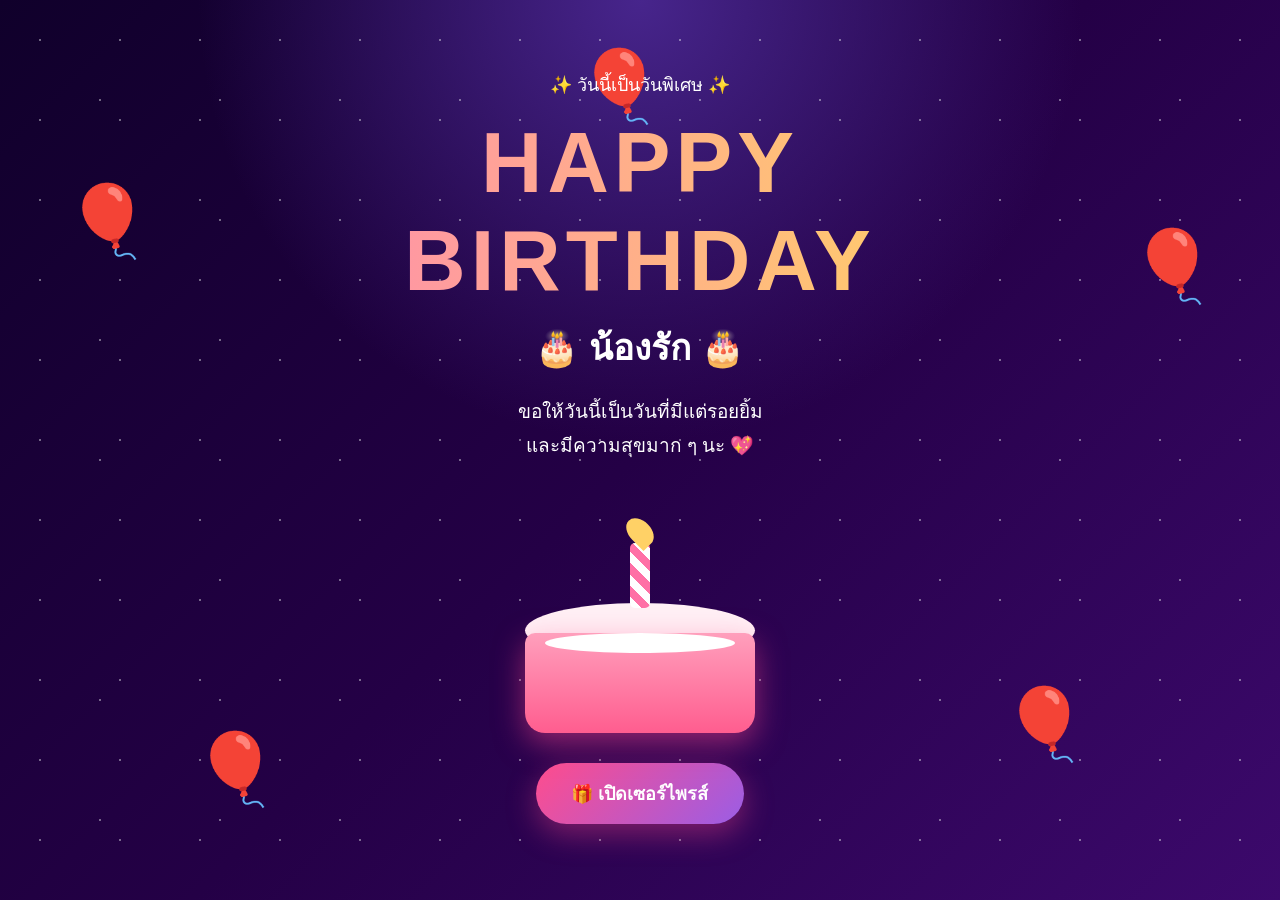
<file: index.html>
<!DOCTYPE html>
<html lang="th">
<head>
    <meta charset="UTF-8">
    <meta name="viewport" content="width=device-width, initial-scale=1.0">
    <title>Happy Birthday 🎂</title>
    <link rel="stylesheet" href="style.css">
</head>

<body>

    <!-- ดาวพื้นหลัง -->
    <div class="stars"></div>

    <!-- ลูกโป่ง -->
    <div class="balloons">
        <div class="balloon b1">🎈</div>
        <div class="balloon b2">🎈</div>
        <div class="balloon b3">🎈</div>
        <div class="balloon b4">🎈</div>
        <div class="balloon b5">🎈</div>
    </div>

    <main class="container">

        <p class="small-text">✨ วันนี้เป็นวันพิเศษ ✨</p>

        <h1>HAPPY BIRTHDAY</h1>

        <h2>🎂 น้องรัก 🎂</h2>

        <p class="intro">
            ขอให้วันนี้เป็นวันที่มีแต่รอยยิ้ม<br>
            และมีความสุขมาก ๆ นะ 💖
        </p>

        <!-- เค้ก -->
        <div class="cake">
            <div class="candle">
                <div class="fire"></div>
            </div>

            <div class="cake-top"></div>
            <div class="cake-body"></div>
            <div class="cream"></div>
        </div>

        <button onclick="surprise()">
            🎁 เปิดเซอร์ไพรส์
        </button>

        <!-- ข้อความเซอร์ไพรส์ -->
        <div id="message" class="message">
            <h3>💖 ถึงน้องคนเก่ง 💖</h3>

            <p>
                สุขสันต์วันเกิดนะ<br><br>

                ขอให้ปีนี้เป็นปีที่ดีมาก ๆ<br>
                เจอแต่เรื่องดี ๆ คนดี ๆ<br>
                มีความสุขในทุก ๆ วัน<br>
                อยากได้อะไรก็ขอให้สมหวัง 🎁<br><br>

                โตขึ้นอีกปีแล้ว<br>
                ก็อย่าลืมดูแลตัวเองด้วยนะ 😊<br><br>

                <b>รักและเป็นห่วงเสมอ ❤️</b>
            </p>

            <div class="photo">
    <img src="nong.jpg" alt="nong.jpg">
</div>
        </div>

    </main>

    <div id="hearts"></div>

    <script src="script.js"></script>
</body>
    <audio id="birthdayMusic" loop>
    <source src="birthday.mp3" type="audio/mpeg">
</audio>
</html>
</file>
<file: style.css>
* {
    margin: 0;
    padding: 0;
    box-sizing: border-box;
}

body {
    min-height: 100vh;
    overflow-x: hidden;
    font-family: "Arial", sans-serif;
    color: white;
    background:
        radial-gradient(circle at top, #47258c, transparent 40%),
        linear-gradient(135deg, #10002b, #240046, #3c096c);

    text-align: center;
}

/* ดาว */
.stars {
    position: fixed;
    inset: 0;
    pointer-events: none;
    background-image:
        radial-gradient(circle, white 1px, transparent 1px),
        radial-gradient(circle, white 1px, transparent 1px);
    background-size: 80px 80px, 120px 120px;
    background-position: 0 0, 40px 40px;
    opacity: 0.4;
    animation: starsMove 10s linear infinite;
}

@keyframes starsMove {
    from {
        transform: translateY(0);
    }

    to {
        transform: translateY(80px);
    }
}

/* เนื้อหา */
.container {
    position: relative;
    z-index: 5;
    width: min(90%, 700px);
    margin: auto;
    padding: 70px 20px;
}

.small-text {
    font-size: 18px;
    margin-bottom: 15px;
    animation: glow 2s infinite alternate;
}

h1 {
    font-size: clamp(42px, 10vw, 85px);
    letter-spacing: 5px;

    background: linear-gradient(
        90deg,
        #ff8fab,
        #ffd166,
        #ffffff,
        #ff8fab
    );

    background-size: 300%;
    -webkit-background-clip: text;
    color: transparent;

    animation: rainbow 5s linear infinite;
}

@keyframes rainbow {
    from {
        background-position: 0%;
    }

    to {
        background-position: 300%;
    }
}

h2 {
    font-size: 35px;
    margin-top: 10px;
}

.intro {
    margin-top: 20px;
    font-size: 19px;
    line-height: 1.8;
}

/* เค้ก */
.cake {
    position: relative;
    width: 230px;
    height: 220px;
    margin: 50px auto 30px;
}

.cake-body {
    position: absolute;
    bottom: 0;
    width: 230px;
    height: 100px;

    background: linear-gradient(
        #ff9fbc,
        #ff5d8f
    );

    border-radius: 10px 10px 20px 20px;

    box-shadow:
        0 10px 30px rgba(255, 70, 140, 0.5);
}

.cake-top {
    position: absolute;
    bottom: 75px;
    left: 0;

    width: 230px;
    height: 55px;

    background: #fff0f5;

    border-radius: 50%;
}

.cream {
    position: absolute;
    bottom: 80px;
    left: 20px;

    width: 190px;
    height: 20px;

    background: #fff;

    border-radius: 50%;
}

/* เทียน */
.candle {
    position: absolute;
    z-index: 3;

    left: 105px;
    bottom: 125px;

    width: 20px;
    height: 65px;

    background: repeating-linear-gradient(
        45deg,
        #fff,
        #fff 8px,
        #ff70a6 8px,
        #ff70a6 16px
    );

    border-radius: 5px;
}

.fire {
    position: absolute;

    width: 22px;
    height: 32px;

    top: -27px;
    left: -1px;

    background: #ffd166;

    border-radius: 50% 50% 50% 0;

    transform: rotate(-45deg);

    animation: fire 0.5s infinite alternate;
}

@keyframes fire {
    from {
        transform: rotate(-45deg) scale(1);
    }

    to {
        transform: rotate(-45deg) scale(1.2);
    }
}

/* ปุ่ม */
button {
    border: none;
    padding: 16px 35px;

    font-size: 18px;
    font-weight: bold;

    color: white;

    background: linear-gradient(
        135deg,
        #ff4d8d,
        #9b5de5
    );

    border-radius: 50px;

    cursor: pointer;

    box-shadow:
        0 10px 30px rgba(255, 70, 140, 0.4);

    transition: 0.3s;
}

button:hover {
    transform: scale(1.1);
    box-shadow:
        0 0 40px rgba(255, 150, 220, 0.8);
}

/* ข้อความ */
.message {
    display: none;

    margin-top: 35px;
    padding: 30px;

    border-radius: 25px;

    background: rgba(255, 255, 255, 0.12);

    backdrop-filter: blur(15px);

    border: 1px solid rgba(255,255,255,0.2);

    box-shadow:
        0 20px 50px rgba(0,0,0,0.3);

    animation: appear 1s ease;
}

.message.show {
    display: block;
}

.message h3 {
    font-size: 28px;
    margin-bottom: 20px;
}

.message p {
    line-height: 1.8;
    font-size: 17px;
}

@keyframes appear {
    from {
        opacity: 0;
        transform: translateY(30px) scale(0.9);
    }

    to {
        opacity: 1;
        transform: translateY(0) scale(1);
    }
}

/* รูป */
.photo {
    margin: 25px auto 0;

    width: 220px;
    height: 220px;

    display: flex;
    flex-direction: column;

    align-items: center;
    justify-content: center;

    border-radius: 20px;

    background: rgba(255,255,255,0.1);

    border: 2px dashed rgba(255,255,255,0.5);

    font-size: 50px;
}

.photo span {
    font-size: 14px;
}

/* ลูกโป่ง */
.balloons {
    position: fixed;
    inset: 0;

    pointer-events: none;

    z-index: 2;
}

.balloon {
    position: absolute;

    font-size: 70px;

    animation: float 6s ease-in-out infinite;
}

.b1 {
    left: 5%;
    top: 20%;
}

.b2 {
    right: 5%;
    top: 25%;
    animation-delay: 1s;
}

.b3 {
    left: 15%;
    bottom: 10%;
    animation-delay: 2s;
}

.b4 {
    right: 15%;
    bottom: 15%;
    animation-delay: 3s;
}

.b5 {
    left: 45%;
    top: 5%;
    animation-delay: 4s;
}

@keyframes float {
    0%, 100% {
        transform: translateY(0) rotate(-5deg);
    }

    50% {
        transform: translateY(-30px) rotate(5deg);
    }
}

/* หัวใจ */
.heart {
    position: fixed;

    font-size: 25px;

    pointer-events: none;

    animation: heartUp 3s linear forwards;
}

@keyframes heartUp {
    from {
        transform: translateY(0) scale(1);
        opacity: 1;
    }

    to {
        transform: translateY(-500px) scale(1.8);
        opacity: 0;
    }
}

/* มือถือ */
@media (max-width: 600px) {

    .balloon {
        font-size: 45px;
    }

    h2 {
        font-size: 27px;
    }

    .intro {
        font-size: 16px;
    }

    .cake {
        transform: scale(0.85);
    }

    .message {
        padding: 20px;
    }
.photo img {
    width: 100%;
    height: 100%;
    object-fit: cover;
    border-radius: 18px;
}
}
</file>
